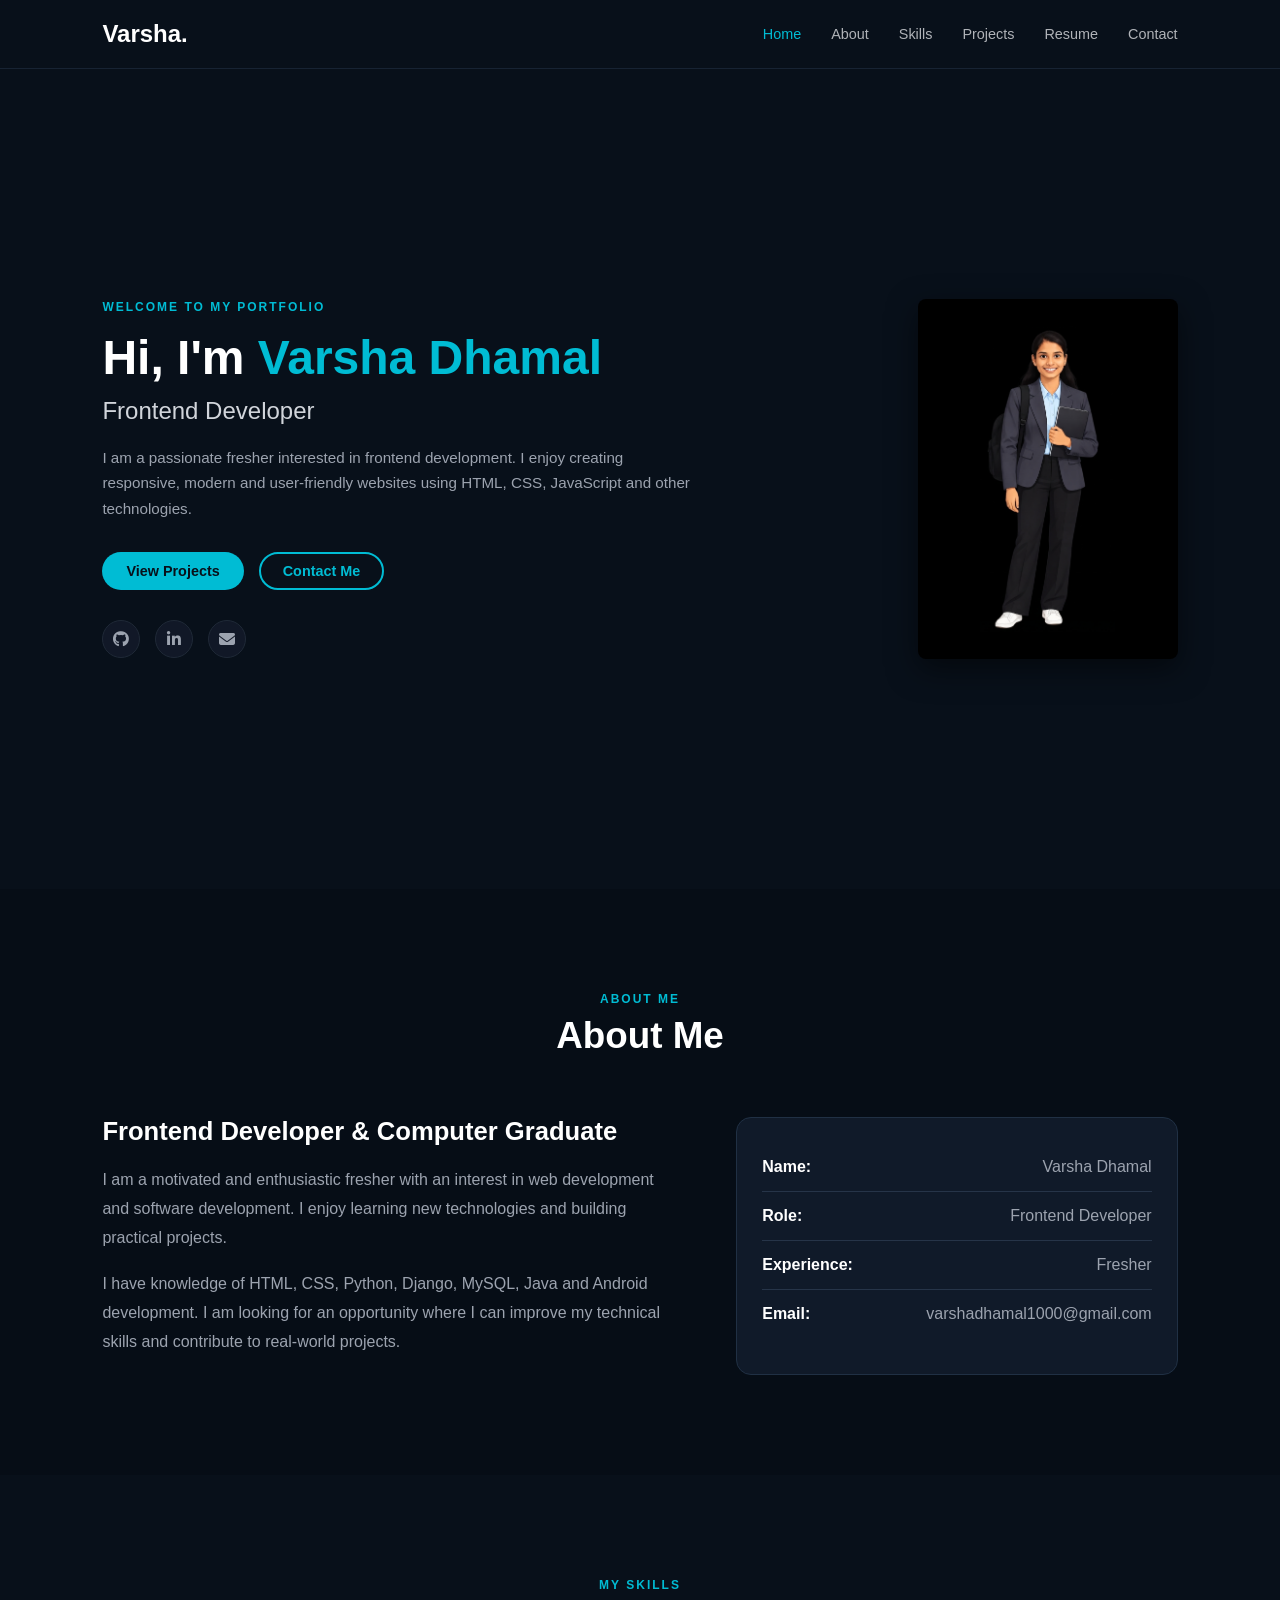
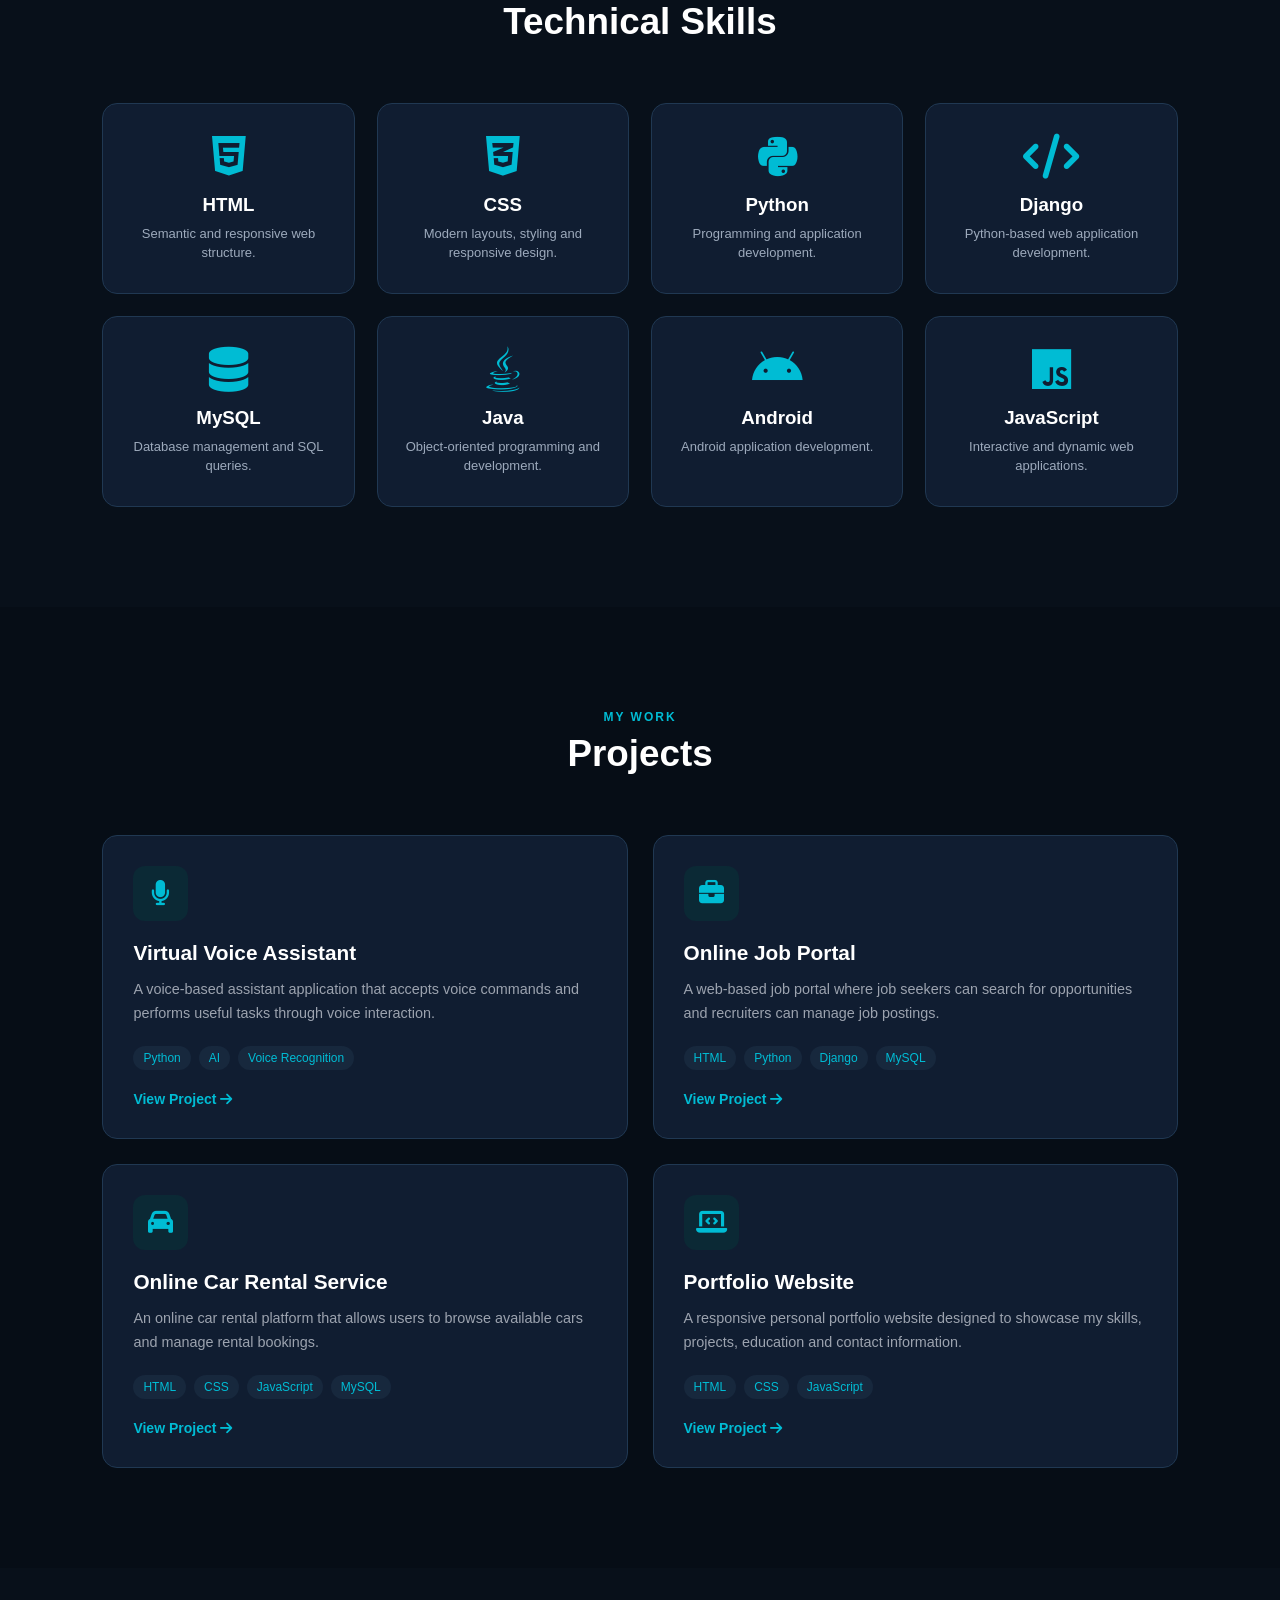
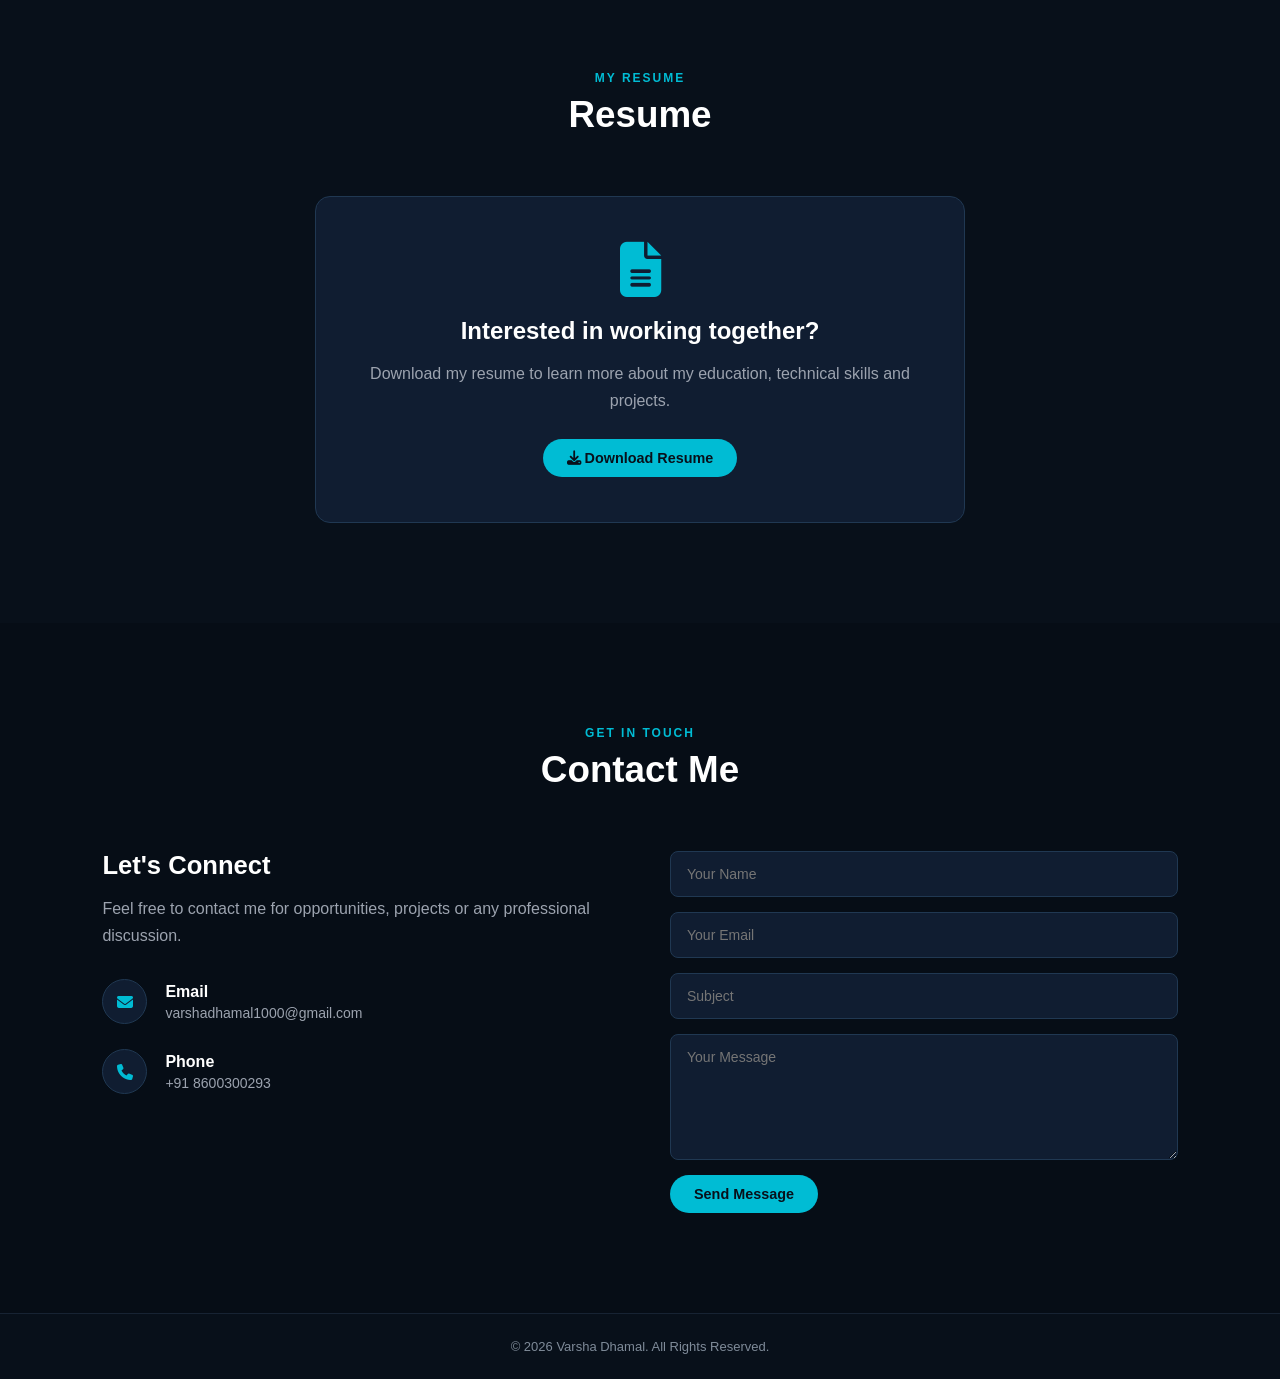
<file: portfolio/index.html>
<!DOCTYPE html>
<html lang="en">
<head>
    <meta charset="UTF-8">
    <meta name="viewport" content="width=device-width, initial-scale=1.0">

    <title>Varsha Dhamal - Portfolio</title>

    <link rel="stylesheet" href="style.css">

    <!-- Font Awesome -->
    <link rel="stylesheet"
          href="https://cdnjs.cloudflare.com/ajax/libs/font-awesome/6.4.0/css/all.min.css">
</head>

<body>


<header class="navbar">
    <div class="logo">Varsha.</div>

    <nav>
        <ul>
            <li><a href="#home" class="active">Home</a></li>
            <li><a href="#about">About</a></li>
            <li><a href="#skills">Skills</a></li>
            <li><a href="#projects">Projects</a></li>
            <li><a href="#resume">Resume</a></li>
            <li><a href="#contact">Contact</a></li>
        </ul>
    </nav>
</header>


<section class="hero" id="home">

    <div class="hero-content">

        <span class="welcome-text">WELCOME TO MY PORTFOLIO</span>

        <h1>
            Hi, I'm <span class="highlight">Varsha Dhamal</span>
        </h1>

        <h2>Frontend Developer</h2>

        <p>
            I am a passionate fresher interested in frontend development.
            I enjoy creating responsive, modern and user-friendly websites
            using HTML, CSS, JavaScript and other technologies.
        </p>

        <div class="hero-buttons">
            <a href="#projects" class="btn-primary">View Projects</a>
            <a href="#contact" class="btn-secondary">Contact Me</a>
        </div>

        <div class="social-icons">
            <a href="#" aria-label="GitHub">
                <i class="fab fa-github"></i>
            </a>

            <a href="#" aria-label="LinkedIn">
                <i class="fab fa-linkedin-in"></i>
            </a>

            <a href="mailto:varshadhamal1000@gmail.com"
               aria-label="Email">
                <i class="fas fa-envelope"></i>
            </a>
        </div>

    </div>


    <div class="hero-image">
        <img src="varsha.jpeg" alt="Varsha Dhamal">
    </div>

</section>



<section class="section about-section" id="about">

    <div class="section-title">
        <span>ABOUT ME</span>
        <h2>About Me</h2>
    </div>

    <div class="about-content">

        <div class="about-text">
            <h3>Frontend Developer & Computer Graduate</h3>

            <p>
                I am a motivated and enthusiastic fresher with an interest
                in web development and software development. I enjoy learning
                new technologies and building practical projects.
            </p>

            <p>
                I have knowledge of HTML, CSS, Python, Django, MySQL,
                Java and Android development. I am looking for an opportunity
                where I can improve my technical skills and contribute to
                real-world projects.
            </p>
        </div>

        <div class="about-info">
            <div>
                <strong>Name:</strong>
                <span>Varsha Dhamal</span>
            </div>

            <div>
                <strong>Role:</strong>
                <span>Frontend Developer</span>
            </div>

            <div>
                <strong>Experience:</strong>
                <span>Fresher</span>
            </div>

            <div>
                <strong>Email:</strong>
                <span>varshadhamal1000@gmail.com</span>
            </div>
        </div>

    </div>

</section>



<section class="section skills-section" id="skills">

    <div class="section-title">
        <span>MY SKILLS</span>
        <h2>Technical Skills</h2>
    </div>

    <div class="skills-container">

        <!-- HTML -->
        <div class="skill-card">
            <i class="fab fa-html5"></i>
            <h3>HTML</h3>
            <p>Semantic and responsive web structure.</p>
        </div>

        <!-- CSS -->
        <div class="skill-card">
            <i class="fab fa-css3-alt"></i>
            <h3>CSS</h3>
            <p>Modern layouts, styling and responsive design.</p>
        </div>

        <!-- Python -->
        <div class="skill-card">
            <i class="fab fa-python"></i>
            <h3>Python</h3>
            <p>Programming and application development.</p>
        </div>

        <!-- Django -->
        <div class="skill-card">
            <i class="fas fa-code"></i>
            <h3>Django</h3>
            <p>Python-based web application development.</p>
        </div>

        <!-- MySQL -->
        <div class="skill-card">
            <i class="fas fa-database"></i>
            <h3>MySQL</h3>
            <p>Database management and SQL queries.</p>
        </div>

        <!-- Java -->
        <div class="skill-card">
            <i class="fab fa-java"></i>
            <h3>Java</h3>
            <p>Object-oriented programming and development.</p>
        </div>

        <!-- Android -->
        <div class="skill-card">
            <i class="fab fa-android"></i>
            <h3>Android</h3>
            <p>Android application development.</p>
        </div>

        <!-- JavaScript -->
        <div class="skill-card">
            <i class="fab fa-js"></i>
            <h3>JavaScript</h3>
            <p>Interactive and dynamic web applications.</p>
        </div>

    </div>

</section>



<section class="section projects-section" id="projects">

    <div class="section-title">
        <span>MY WORK</span>
        <h2>Projects</h2>
    </div>

    <div class="projects-container">

        <!-- Project 1 -->
        <div class="project-card">

            <div class="project-icon">
                <i class="fas fa-microphone"></i>
            </div>

            <h3>Virtual Voice Assistant</h3>

            <p>
                A voice-based assistant application that accepts voice
                commands and performs useful tasks through voice interaction.
            </p>

            <div class="project-tech">
                <span>Python</span>
                <span>AI</span>
                <span>Voice Recognition</span>
            </div>

            <a href="#" class="project-btn">
                View Project <i class="fas fa-arrow-right"></i>
            </a>

        </div>


        <!-- Project 2 -->
        <div class="project-card">

            <div class="project-icon">
                <i class="fas fa-briefcase"></i>
            </div>

            <h3>Online Job Portal</h3>

            <p>
                A web-based job portal where job seekers can search for
                opportunities and recruiters can manage job postings.
            </p>

            <div class="project-tech">
                <span>HTML</span>
                <span>Python</span>
                <span>Django</span>
                <span>MySQL</span>
            </div>

            <a href="#" class="project-btn">
                View Project <i class="fas fa-arrow-right"></i>
            </a>

        </div>


        <!-- Project 3 -->
        <div class="project-card">

            <div class="project-icon">
                <i class="fas fa-car"></i>
            </div>

            <h3>Online Car Rental Service</h3>

            <p>
                An online car rental platform that allows users to browse
                available cars and manage rental bookings.
            </p>

            <div class="project-tech">
                <span>HTML</span>
                <span>CSS</span>
                <span>JavaScript</span>
                <span>MySQL</span>
            </div>

            <a href="#" class="project-btn">
                View Project <i class="fas fa-arrow-right"></i>
            </a>

        </div>


        <!-- Project 4 -->
        <div class="project-card">

            <div class="project-icon">
                <i class="fas fa-laptop-code"></i>
            </div>

            <h3>Portfolio Website</h3>

            <p>
                A responsive personal portfolio website designed to showcase
                my skills, projects, education and contact information.
            </p>

            <div class="project-tech">
                <span>HTML</span>
                <span>CSS</span>
                <span>JavaScript</span>
            </div>

            <a href="#" class="project-btn">
                View Project <i class="fas fa-arrow-right"></i>
            </a>

        </div>

    </div>

</section>



<section class="section resume-section" id="resume">

    <div class="section-title">
        <span>MY RESUME</span>
        <h2>Resume</h2>
    </div>

    <div class="resume-content">

        <i class="fas fa-file-alt"></i>

        <h3>Interested in working together?</h3>

        <p>
            Download my resume to learn more about my education,
            technical skills and projects.
        </p>

        <a href="resume.pdf" class="btn-primary" download>
            <i class="fas fa-download"></i>
            Download Resume
        </a>

    </div>

</section>



<section class="section contact-section" id="contact">

    <div class="section-title">
        <span>GET IN TOUCH</span>
        <h2>Contact Me</h2>
    </div>

    <div class="contact-container">

        <div class="contact-info">

            <h3>Let's Connect</h3>

            <p>
                Feel free to contact me for opportunities, projects
                or any professional discussion.
            </p>

            <div class="contact-item">
                <i class="fas fa-envelope"></i>
                <div>
                    <h4>Email</h4>
                    <p>varshadhamal1000@gmail.com</p>
                </div>
            </div>

            <div class="contact-item">
                <i class="fas fa-phone"></i>
                <div>
                    <h4>Phone</h4>
                    <p>+91 8600300293</p>
                </div>
            </div>

        </div>


        <form class="contact-form">

            <input type="text"
                   placeholder="Your Name"
                   required>

            <input type="email"
                   placeholder="Your Email"
                   required>

            <input type="text"
                   placeholder="Subject"
                   required>

            <textarea rows="6"
                      placeholder="Your Message"
                      required></textarea>

            <button type="submit" class="btn-primary">
                Send Message
            </button>

        </form>

    </div>

</section>


<footer>

    <p>
        © 2026 Varsha Dhamal. All Rights Reserved.
    </p>

</footer>


</body>
</html>
</file>
<file: portfolio/style.css>
* {
    margin: 0;
    padding: 0;
    box-sizing: border-box;
    font-family: 'Segoe UI', Tahoma, Geneva, Verdana, sans-serif;
}

html {
    scroll-behavior: smooth;
}

body {
    background-color: #08101a;
    color: #ffffff;
    overflow-x: hidden;
}

section {
    scroll-margin-top: 80px;
}




.navbar {
    display: flex;
    justify-content: space-between;
    align-items: center;
    padding: 20px 8%;
    background-color: #08101a;
    position: sticky;
    top: 0;
    z-index: 1000;
    border-bottom: 1px solid #172333;
}

.logo {
    font-size: 1.5rem;
    font-weight: bold;
    color: #ffffff;
}

.navbar nav ul {
    list-style: none;
    display: flex;
    gap: 30px;
}

.navbar nav ul li a {
    text-decoration: none;
    color: #b0b3b8;
    font-size: 0.9rem;
    transition: color 0.3s ease;
}

.navbar nav ul li a:hover,
.navbar nav ul li a.active {
    color: #00bcd4;
}




.hero {
    display: flex;
    justify-content: space-between;
    align-items: center;
    gap: 80px;
    padding: 70px 8%;
    min-height: calc(100vh - 80px);
}

.hero-content {
    max-width: 600px;
}

.welcome-text {
    font-size: 0.75rem;
    letter-spacing: 2px;
    color: #00bcd4;
    font-weight: 600;
    display: block;
    margin-bottom: 15px;
}

.hero-content h1 {
    font-size: 3rem;
    font-weight: 700;
    line-height: 1.2;
    margin-bottom: 10px;
}

.hero-content h1 .highlight {
    color: #00bcd4;
}

.hero-content h2 {
    font-size: 1.5rem;
    color: #d1d5db;
    margin-bottom: 20px;
    font-weight: 500;
}

.hero-content p {
    color: #9ca3af;
    font-size: 0.95rem;
    line-height: 1.7;
    margin-bottom: 30px;
}




.hero-buttons {
    display: flex;
    gap: 15px;
    margin-bottom: 30px;
}

.btn-primary {
    display: inline-block;
    background-color: #00bcd4;
    color: #08101a;
    padding: 11px 24px;
    border-radius: 20px;
    text-decoration: none;
    font-weight: 600;
    font-size: 0.9rem;
    border: none;
    cursor: pointer;
    transition: 0.3s;
}

.btn-secondary {
    display: inline-block;
    background-color: transparent;
    color: #00bcd4;
    border: 2px solid #00bcd4;
    padding: 9px 22px;
    border-radius: 20px;
    text-decoration: none;
    font-weight: 600;
    font-size: 0.9rem;
    transition: 0.3s;
}

.btn-primary:hover {
    transform: translateY(-3px);
    opacity: 0.9;
}

.btn-secondary:hover {
    background-color: #00bcd4;
    color: #08101a;
}




.social-icons {
    display: flex;
    gap: 15px;
}

.social-icons a {
    display: inline-flex;
    justify-content: center;
    align-items: center;
    width: 38px;
    height: 38px;
    background-color: #111827;
    border: 1px solid #1f2937;
    color: #9ca3af;
    border-radius: 50%;
    text-decoration: none;
    transition: 0.3s;
}

.social-icons a:hover {
    color: #00bcd4;
    border-color: #00bcd4;
    transform: translateY(-3px);
}




.hero-image {
    background-color: #000000;
    border-radius: 8px;
    overflow: hidden;

    /* Image box size */
    width: 260px;
    height: 360px;

    flex-shrink: 0;

    display: flex;
    justify-content: center;
    align-items: center;

    box-shadow: 0 10px 30px rgba(0, 0, 0, 0.5);
}


.hero-image img {
    width: 85%;
    height: 85%;
    object-fit: contain;
}



.section {
    padding: 100px 8%;
}

.section-title {
    text-align: center;
    margin-bottom: 60px;
}

.section-title span {
    color: #00bcd4;
    font-size: 0.75rem;
    letter-spacing: 2px;
    font-weight: 600;
}

.section-title h2 {
    font-size: 2.3rem;
    margin-top: 8px;
}



.about-section {
    background-color: #060d16;
}

.about-content {
    max-width: 1100px;
    margin: auto;
    display: grid;
    grid-template-columns: 1.3fr 1fr;
    gap: 60px;
}

.about-text h3 {
    font-size: 1.6rem;
    margin-bottom: 20px;
}

.about-text p {
    color: #9ca3af;
    line-height: 1.8;
    margin-bottom: 18px;
}

.about-info {
    background: #101a29;
    border: 1px solid #203044;
    border-radius: 15px;
    padding: 25px;
}

.about-info div {
    display: flex;
    justify-content: space-between;
    gap: 15px;
    padding: 15px 0;
    border-bottom: 1px solid #263448;
}

.about-info div:last-child {
    border-bottom: none;
}

.about-info strong {
    color: #ffffff;
}

.about-info span {
    color: #9ca3af;
    text-align: right;
}




.skills-section {
    background-color: #08101a;
}

.skills-container {
    max-width: 1100px;
    margin: auto;
    display: grid;
    grid-template-columns: repeat(4, 1fr);
    gap: 22px;
}

.skill-card {
    background: #101d31;
    border: 1px solid #203852;
    border-radius: 15px;
    padding: 30px 20px;
    text-align: center;
    transition: 0.4s;
}

.skill-card:hover {
    transform: translateY(-8px);
    border-color: #00bcd4;
}

.skill-card i {
    font-size: 45px;
    color: #00bcd4;
    margin-bottom: 15px;
}

.skill-card h3 {
    margin-bottom: 8px;
}

.skill-card p {
    color: #9daabc;
    font-size: 13px;
    line-height: 1.5;
}



.projects-section {
    background-color: #060d16;
}

.projects-container {
    max-width: 1100px;
    margin: auto;
    display: grid;
    grid-template-columns: repeat(2, 1fr);
    gap: 25px;
}

.project-card {
    background: #101d31;
    border: 1px solid #203852;
    border-radius: 15px;
    padding: 30px;
    transition: 0.4s;
}

.project-card:hover {
    transform: translateY(-8px);
    border-color: #00bcd4;
}

.project-icon {
    width: 55px;
    height: 55px;
    display: flex;
    justify-content: center;
    align-items: center;
    background: #0b2935;
    border-radius: 12px;
    margin-bottom: 20px;
}

.project-icon i {
    font-size: 25px;
    color: #00bcd4;
}

.project-card h3 {
    font-size: 1.3rem;
    margin-bottom: 12px;
}

.project-card p {
    color: #9ca3af;
    font-size: 0.9rem;
    line-height: 1.7;
    margin-bottom: 20px;
}

.project-tech {
    display: flex;
    flex-wrap: wrap;
    gap: 8px;
    margin-bottom: 20px;
}

.project-tech span {
    background: #17283d;
    color: #00bcd4;
    padding: 5px 10px;
    border-radius: 15px;
    font-size: 12px;
}

.project-btn {
    color: #00bcd4;
    text-decoration: none;
    font-size: 14px;
    font-weight: 600;
}

.project-btn:hover {
    text-decoration: underline;
}




.resume-section {
    background-color: #08101a;
    text-align: center;
}

.resume-content {
    max-width: 650px;
    margin: auto;
    background: #101d31;
    border: 1px solid #203852;
    border-radius: 15px;
    padding: 45px 30px;
}

.resume-content > i {
    font-size: 55px;
    color: #00bcd4;
    margin-bottom: 20px;
}

.resume-content h3 {
    font-size: 1.5rem;
    margin-bottom: 15px;
}

.resume-content p {
    color: #9ca3af;
    line-height: 1.7;
    margin-bottom: 25px;
}




.contact-section {
    background-color: #060d16;
}

.contact-container {
    max-width: 1100px;
    margin: auto;
    display: grid;
    grid-template-columns: 1fr 1fr;
    gap: 60px;
}

.contact-info h3 {
    font-size: 1.6rem;
    margin-bottom: 15px;
}

.contact-info > p {
    color: #9ca3af;
    line-height: 1.7;
    margin-bottom: 30px;
}

.contact-item {
    display: flex;
    align-items: center;
    gap: 18px;
    margin-bottom: 25px;
}

.contact-item i {
    width: 45px;
    height: 45px;
    display: flex;
    justify-content: center;
    align-items: center;
    background: #101d31;
    border: 1px solid #203852;
    border-radius: 50%;
    color: #00bcd4;
}

.contact-item h4 {
    margin-bottom: 4px;
}

.contact-item p {
    color: #9ca3af;
    font-size: 14px;
}



.contact-form {
    display: flex;
    flex-direction: column;
    gap: 15px;
}

.contact-form input,
.contact-form textarea {
    width: 100%;
    padding: 14px 16px;
    background: #101d31;
    border: 1px solid #203852;
    border-radius: 8px;
    outline: none;
    color: #ffffff;
    font-size: 14px;
}

.contact-form input:focus,
.contact-form textarea:focus {
    border-color: #00bcd4;
}

.contact-form textarea {
    resize: vertical;
}

.contact-form button {
    align-self: flex-start;
}




footer {
    text-align: center;
    padding: 25px;
    background-color: #08101a;
    border-top: 1px solid #172333;
}

footer p {
    color: #7f8b99;
    font-size: 13px;
}



@media (max-width: 1000px) {

    .navbar {
        padding: 20px 5%;
    }

    .hero {
        padding: 60px 5%;
        gap: 40px;
    }

    .section {
        padding: 80px 5%;
    }

    .skills-container {
        grid-template-columns: repeat(2, 1fr);
    }
}




@media (max-width: 750px) {

    .navbar {
        flex-direction: column;
        gap: 15px;
    }

    .navbar nav ul {
        gap: 15px;
        flex-wrap: wrap;
        justify-content: center;
    }

    .hero {
        flex-direction: column;
        text-align: center;
        padding-top: 60px;
    }

    .hero-content {
        max-width: 100%;
    }

    .hero-content h1 {
        font-size: 2.3rem;
    }

    .hero-buttons,
    .social-icons {
        justify-content: center;
    }

    /* Smaller image on mobile */
    .hero-image {
        width: 230px;
        height: 320px;
    }

    .hero-image img {
        width: 85%;
        height: 85%;
        object-fit: contain;
    }

    .about-content,
    .contact-container {
        grid-template-columns: 1fr;
        gap: 35px;
    }

    .projects-container {
        grid-template-columns: 1fr;
    }
}




@media (max-width: 500px) {

    .navbar nav ul {
        gap: 10px;
    }

    .navbar nav ul li a {
        font-size: 0.8rem;
    }

    .hero-content h1 {
        font-size: 2rem;
    }

    .hero-content h2 {
        font-size: 1.2rem;
    }

    .skills-container {
        grid-template-columns: 1fr;
    }

    /* Small image */
    .hero-image {
        width: 210px;
        height: 290px;
    }

    .hero-image img {
        width: 85%;
        height: 85%;
        object-fit: contain;
    }

    .hero-buttons {
        flex-direction: column;
        align-items: center;
    }

    .btn-primary,
    .btn-secondary {
        width: 180px;
        text-align: center;
    }

    .about-info div {
        flex-direction: column;
        gap: 5px;
    }

    .about-info span {
        text-align: left;
    }
}
</file>
